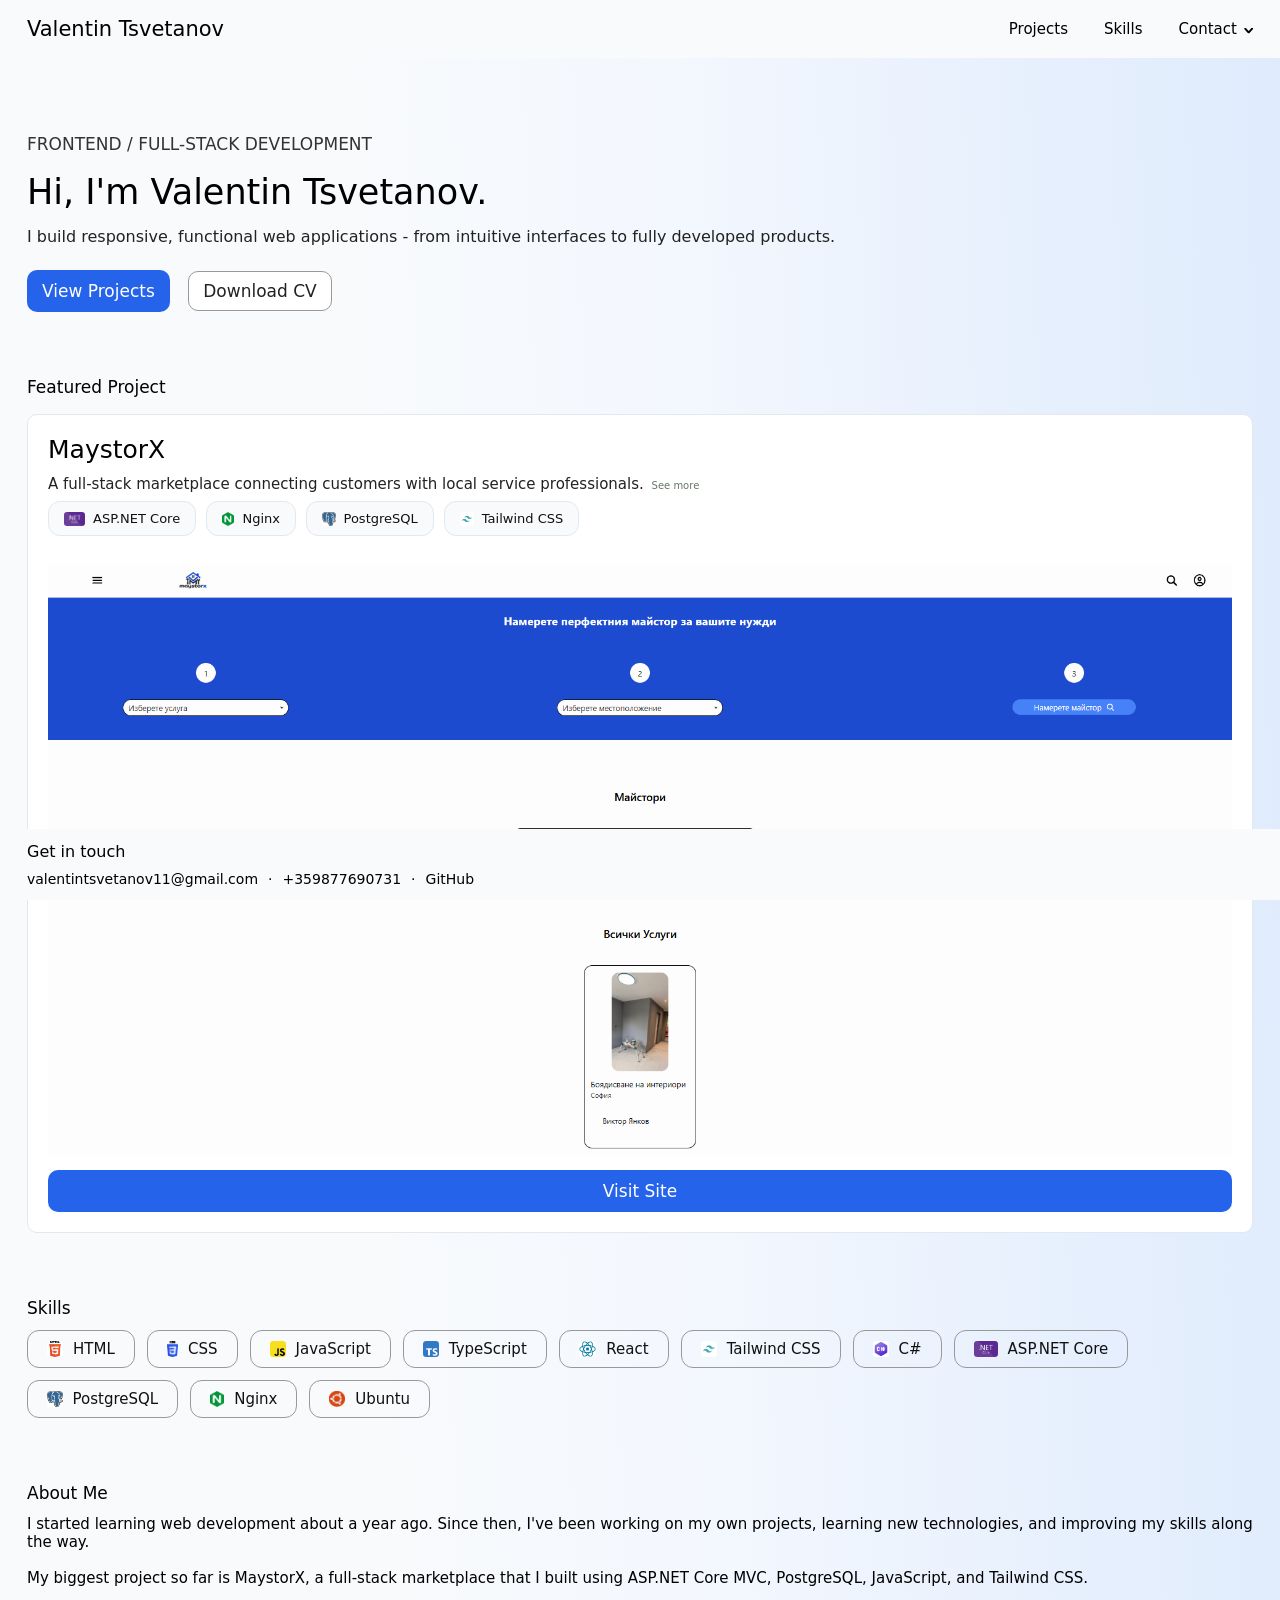
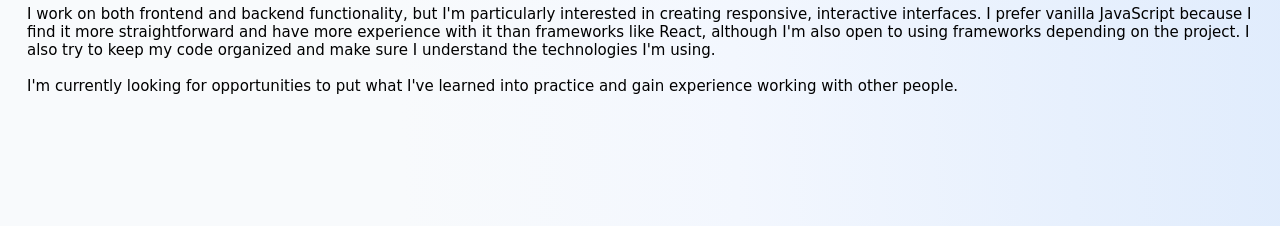
<file: index.html>
<!DOCTYPE html>
<html>
  <head>
    <title>Hi, I'm Valentin Tsvetanov.</title>
    <meta charset="UTF-8">
    <meta name="viewport" content="width=device-width, initial-scale=1.0">
    <link rel="stylesheet" href="portfolio.css">
  </head>
  <body>
    <nav class="navbar-desktop">
      <div class="name-nav-buttons-c">
        <button class="name">Valentin Tsvetanov</button>
        <div class="nav-buttons-c">
          <button class="nav-button projects-button">Projects</button>
          <button class="nav-button skills-button">Skills</button>
          <button class="nav-button contact-dropdown-button">
            Contact
            <img class="dropdown-arrow-icon" src="Icons/dropdown_arrow_icon_L.svg">
          </button>
        </div>
      </div>
      <div class="contact-dropdown-c">
        <div class="contact-dropdown-info-c">
          Email:
          <button class="contact-dropdown-email-button contact-button">valentintsvetanov11@gmail.com</button>
        </div>
        <div class="contact-dropdown-info-c">
          Phone Number:
          <button class="contact-dropdown-email-button contact-button">+359877690731</button>
        </div>
        <div class="contact-dropdown-links-c"><p>·</p>
          <a class="contact-dropdown-github-link contact-link" href="https://github.com/Valentin-Cvetanov">GitHub</a>
          <!-- <a class="contact-dropdown-linkedin-link contact-link">LinkedIn</a> -->
        </div>
      </div>
    </nav>

    <nav class="navbar-mobile">
      <div class="name-menu-button-c">
        <button class="name">Valentin Tsvetanov</button>
        <button class="toggle-menu-button">
          <img class="menu-icon" src="Icons/menu_icon_L.svg">
        </button>
      </div>
    </nav>

    <nav class="menu-mobile">
      <div class="menu-c">
        <button class="menu-button menu-projects-button">
          Projects
          <img class="menu-arrow-icon" src="Icons/dropdown_arrow_icon_L.svg">
        </button>
        <button class="menu-button menu-skills-button">
          Skills
          <img class="menu-arrow-icon" src="Icons/dropdown_arrow_icon_L.svg">
        </button>
        <button class="menu-button menu-contact-toggle-button">
          Contact
          <img class="menu-arrow-icon" src="Icons/dropdown_arrow_icon_L.svg">
        </button>
        <div class="menu-contact-c">
          <div class="menu-contact-info-c">
            Email:
            <button class="menu-contact-email-button contact-button">valentintsvetanov11@gmail.com</button>
          </div>
          <div class="menu-contact-info-c">
            Phone Number:
            <button class="menu-contact-phone-number-button contact-button">+359877690731</button>
          </div>
          <div class="menu-contact-links-c">
            <a class="contact-dropdown-github-link contact-link" href="https://github.com/Valentin-Cvetanov">GitHub</a>
            <!-- <a class="menu-contact-linkedin-link contact-link">LinkedIn</a> -->
          </div>
        </div>
      </div>
    </nav>
    <main>
      <div class="main-content-c">
        
        <div class="introduction-c">
          <p class="introduction-development-label">FRONTEND / FULL-STACK DEVELOPMENT</p>
          <h1 class="introduction-heading">Hi, I'm Valentin Tsvetanov.</h1>
          <p class="introduction-description">I build responsive, functional web applications - from intuitive interfaces to fully developed products.</p>
          <div class="introduction-buttons-c">
            <button class="introduction-projects-button">View Projects</button>
            <a class="introduction-CV-link" href="Others/CV.pdf" download="Valentin_Tsvetanov_CV_EN.pdf">Download CV</a>
          </div>
        </div>


        <div class="featured-project-heading-c">
          <h2 class="featured-project-heading">Featured Project</h2>
          <div class="featured-project-c">
            <p class="featured-project-name">MaystorX</p>
            <p class="featured-project-description">A full-stack marketplace connecting customers with local service professionals.
              <button class="featured-project-description-see-more-button">See more</button><br>
              <span class="featured-project-description-additional-text">
                The platform allows professionals to create and manage service listings, while customers can discover services through location-based search and filtering.<br><br>
                Built with ASP.NET Core MVC, PostgreSQL, Tailwind CSS, and JavaScript, the application features cookie-based authentication, email and SMS verification through Brevo, image uploads with compression and optimization, AI-assisted listing descriptions, and dedicated profiles for service professionals.<br><br>
                The application is deployed on a Linux VPS using Nginx as a reverse proxy, with HTTPS enabled for secure communication.
                <button class="featured-project-description-see-less-button">See less</button>
              </span>
            </p>
            <div class="featured-project-technologies-c">
              <div class="featured-project-technology">
                <img class="featured-project-technology-icon" src="Icons/asp.net_core_icon.png">
                ASP.NET Core
              </div>
              <div class="featured-project-technology">
                <img class="featured-project-technology-icon" src="Icons/nginx_icon.png">
                Nginx
              </div>
              <div class="featured-project-technology">
                <img class="featured-project-technology-icon" src="Icons/postgresql_icon.png">
                PostgreSQL
              </div>
              <div class="featured-project-technology">
                <img class="featured-project-technology-icon" src="Icons/tailwind_css_icon.png">
                Tailwind CSS
              </div>
            </div>
            <img class="featured-project-screenshot" src="Images/maystorx_screenshot.PNG">
            <a class="featured-project-site-link" href="https://maystorx.com">Visit Site</a>
            <div class="featured-project-screenshot-modal">
              <img class="featured-project-screenshot-modal-screenshot" src="Images/maystorx_screenshot.PNG">
              <a class="featured-project-screenshot-modal-site-link" href="https://maystorx.com">Visit Site</a>
            </div>
          </div>
        </div>
        
        <div class="skills-c">
          <h2 class="skills-heading">Skills</h2>
          <div class="skills-technologies-c">
            <div class="skills-technology">
              <img class="skills-technology-icon" src="Icons/html_icon.png">
              HTML
            </div>
            <div class="skills-technology">
              <img class="skills-technology-icon" src="Icons/css_icon.png">
              CSS
            </div>
            <div class="skills-technology">
              <img class="skills-technology-icon" src="Icons/javascript_icon.png">
              JavaScript
            </div>
            <div class="skills-technology">
              <img class="skills-technology-icon" src="Icons/typescript_icon.png">
              TypeScript
            </div>
            <div class="skills-technology">
              <img class="skills-technology-icon" src="Icons/react_icon.png">
              React
            </div>
            <div class="skills-technology">
              <img class="skills-technology-icon" src="Icons/tailwind_css_icon.png">
              Tailwind CSS
            </div>
            <div class="skills-technology">
              <img class="skills-technology-icon" src="Icons/csharp_icon.png">
              C#
            </div>
            <div class="skills-technology">
              <img class="skills-technology-icon" src="Icons/asp.net_core_icon.png">
              ASP.NET Core
            </div>
            <div class="skills-technology">
              <img class="skills-technology-icon" src="Icons/postgresql_icon.png">
              PostgreSQL
            </div>
            <div class="skills-technology">
              <img class="skills-technology-icon" src="Icons/nginx_icon.png">
              Nginx
            </div>
            <div class="skills-technology">
              <img class="skills-technology-icon" src="Icons/ubuntu_icon.png">
              Ubuntu
            </div>
          </div>
        </div>

        <div class="about-me-c">
          <h2 class="about-me-heading">About Me</h2>
          <p class="about-me-description">I started learning web development about a year ago. Since then, I've been working on my own projects, learning new technologies, and improving my skills along the way.<br><br>
          My biggest project so far is MaystorX, a full-stack marketplace that I built using ASP.NET Core MVC, PostgreSQL, JavaScript, and Tailwind CSS.<br><br>
          I work on both frontend and backend functionality, but I'm particularly interested in creating responsive, interactive interfaces. I prefer vanilla JavaScript because I find it more straightforward and have more experience with it than frameworks like React, although I'm also open to using frameworks depending on the project. I also try to keep my code organized and make sure I understand the technologies I'm using.<br><br>
          I'm currently looking for opportunities to put what I've learned into practice and gain experience working with other people.</p>
        </div>
      </div>
    </main>

    <footer>
      <div class="contact-heading-c">
        <h3 class="contact-heading">Get in touch</h3>
        <div class="contact-c">
          <button class="contact-email contact-button">valentintsvetanov11@gmail.com</button><p>·</p>
          <button class="contact-phone-number contact-button">+359877690731</button><p>·</p>
          <a class="contact-dropdown-github-link contact-link" href="https://github.com/Valentin-Cvetanov">GitHub</a>
          <!-- <a class="contact-linkedin-link contact-link">LinkedIn</a> -->
        </div>
      </div>
    </footer>

    <script src="js/portfolio_nav_buttons.js"></script>
    <script src="js/portfolio_main.js"></script>
  </body>
</html>
</file>
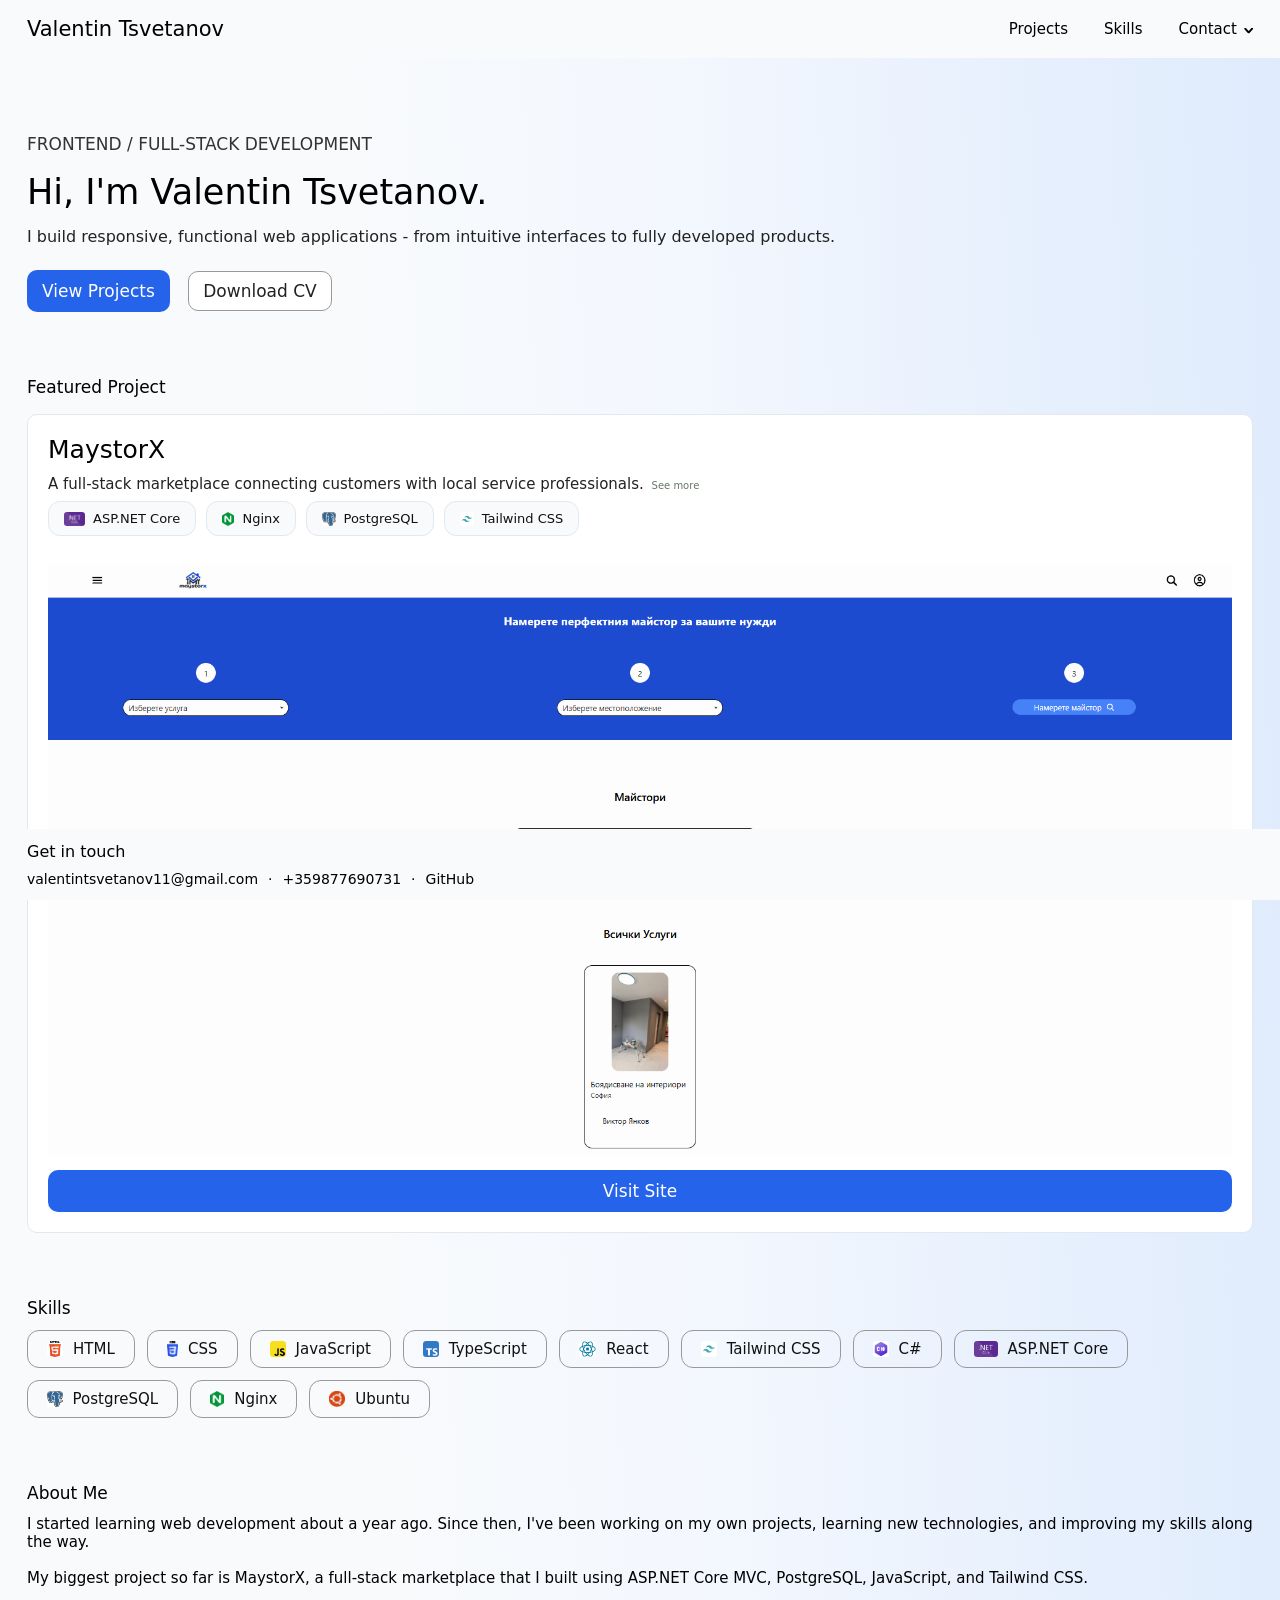
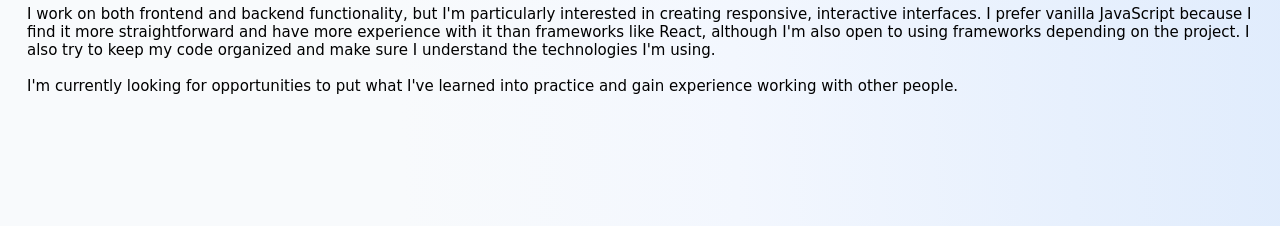
<file: portfolio.html>
<!DOCTYPE html>
<html>
  <head>
    <title>Hi, I'm Valentin Tsvetanov.</title>
    <meta charset="UTF-8">
    <meta name="viewport" content="width=device-width, initial-scale=1.0">
    <link rel="stylesheet" href="portfolio.css">
  </head>
  <body>
    <nav class="navbar-desktop">
      <div class="name-nav-buttons-c">
        <button class="name">Valentin Tsvetanov</button>
        <div class="nav-buttons-c">
          <button class="nav-button projects-button">Projects</button>
          <button class="nav-button skills-button">Skills</button>
          <button class="nav-button contact-dropdown-button">
            Contact
            <img class="dropdown-arrow-icon" src="Icons/dropdown_arrow_icon_L.svg">
          </button>
        </div>
      </div>
      <div class="contact-dropdown-c">
        <div class="contact-dropdown-info-c">
          Email:
          <button class="contact-dropdown-email-button contact-button">valentintsvetanov11@gmail.com</button>
        </div>
        <div class="contact-dropdown-info-c">
          Phone Number:
          <button class="contact-dropdown-email-button contact-button">+359877690731</button>
        </div>
        <div class="contact-dropdown-links-c"><p>·</p>
          <a class="contact-dropdown-github-link contact-link" href="https://github.com/Valentin-Cvetanov">GitHub</a>
          <!-- <a class="contact-dropdown-linkedin-link contact-link">LinkedIn</a> -->
        </div>
      </div>
    </nav>

    <nav class="navbar-mobile">
      <div class="name-menu-button-c">
        <button class="name">Valentin Tsvetanov</button>
        <button class="toggle-menu-button">
          <img class="menu-icon" src="Icons/menu_icon_L.svg">
        </button>
      </div>
    </nav>

    <nav class="menu-mobile">
      <div class="menu-c">
        <button class="menu-button menu-projects-button">
          Projects
          <img class="menu-arrow-icon" src="Icons/dropdown_arrow_icon_L.svg">
        </button>
        <button class="menu-button menu-skills-button">
          Skills
          <img class="menu-arrow-icon" src="Icons/dropdown_arrow_icon_L.svg">
        </button>
        <button class="menu-button menu-contact-toggle-button">
          Contact
          <img class="menu-arrow-icon" src="Icons/dropdown_arrow_icon_L.svg">
        </button>
        <div class="menu-contact-c">
          <div class="menu-contact-info-c">
            Email:
            <button class="menu-contact-email-button contact-button">valentintsvetanov11@gmail.com</button>
          </div>
          <div class="menu-contact-info-c">
            Phone Number:
            <button class="menu-contact-phone-number-button contact-button">+359877690731</button>
          </div>
          <div class="menu-contact-links-c">
            <a class="contact-dropdown-github-link contact-link" href="https://github.com/Valentin-Cvetanov">GitHub</a>
            <!-- <a class="menu-contact-linkedin-link contact-link">LinkedIn</a> -->
          </div>
        </div>
      </div>
    </nav>
    <main>
      <div class="main-content-c">
        
        <div class="introduction-c">
          <p class="introduction-development-label">FRONTEND / FULL-STACK DEVELOPMENT</p>
          <h1 class="introduction-heading">Hi, I'm Valentin Tsvetanov.</h1>
          <p class="introduction-description">I build responsive, functional web applications - from intuitive interfaces to fully developed products.</p>
          <div class="introduction-buttons-c">
            <button class="introduction-projects-button">View Projects</button>
            <a class="introduction-CV-link" href="Others/CV.pdf" download="Valentin_Tsvetanov_CV_EN.pdf">Download CV</a>
          </div>
        </div>


        <div class="featured-project-heading-c">
          <h2 class="featured-project-heading">Featured Project</h2>
          <div class="featured-project-c">
            <p class="featured-project-name">MaystorX</p>
            <p class="featured-project-description">A full-stack marketplace connecting customers with local service professionals.
              <button class="featured-project-description-see-more-button">See more</button><br>
              <span class="featured-project-description-additional-text">
                The platform allows professionals to create and manage service listings, while customers can discover services through location-based search and filtering.<br><br>
                Built with ASP.NET Core MVC, PostgreSQL, Tailwind CSS, and JavaScript, the application features cookie-based authentication, email and SMS verification through Brevo, image uploads with compression and optimization, AI-assisted listing descriptions, and dedicated profiles for service professionals.<br><br>
                The application is deployed on a Linux VPS using Nginx as a reverse proxy, with HTTPS enabled for secure communication.
                <button class="featured-project-description-see-less-button">See less</button>
              </span>
            </p>
            <div class="featured-project-technologies-c">
              <div class="featured-project-technology">
                <img class="featured-project-technology-icon" src="Icons/asp.net_core_icon.png">
                ASP.NET Core
              </div>
              <div class="featured-project-technology">
                <img class="featured-project-technology-icon" src="Icons/nginx_icon.png">
                Nginx
              </div>
              <div class="featured-project-technology">
                <img class="featured-project-technology-icon" src="Icons/postgresql_icon.png">
                PostgreSQL
              </div>
              <div class="featured-project-technology">
                <img class="featured-project-technology-icon" src="Icons/tailwind_css_icon.png">
                Tailwind CSS
              </div>
            </div>
            <img class="featured-project-screenshot" src="Images/maystorx_screenshot.PNG">
            <a class="featured-project-site-link" href="https://maystorx.com">Visit Site</a>
            <div class="featured-project-screenshot-modal">
              <img class="featured-project-screenshot-modal-screenshot" src="Images/maystorx_screenshot.PNG">
              <a class="featured-project-screenshot-modal-site-link" href="https://maystorx.com">Visit Site</a>
            </div>
          </div>
        </div>
        
        <div class="skills-c">
          <h2 class="skills-heading">Skills</h2>
          <div class="skills-technologies-c">
            <div class="skills-technology">
              <img class="skills-technology-icon" src="Icons/html_icon.png">
              HTML
            </div>
            <div class="skills-technology">
              <img class="skills-technology-icon" src="Icons/css_icon.png">
              CSS
            </div>
            <div class="skills-technology">
              <img class="skills-technology-icon" src="Icons/javascript_icon.png">
              JavaScript
            </div>
            <div class="skills-technology">
              <img class="skills-technology-icon" src="Icons/typescript_icon.png">
              TypeScript
            </div>
            <div class="skills-technology">
              <img class="skills-technology-icon" src="Icons/react_icon.png">
              React
            </div>
            <div class="skills-technology">
              <img class="skills-technology-icon" src="Icons/tailwind_css_icon.png">
              Tailwind CSS
            </div>
            <div class="skills-technology">
              <img class="skills-technology-icon" src="Icons/csharp_icon.png">
              C#
            </div>
            <div class="skills-technology">
              <img class="skills-technology-icon" src="Icons/asp.net_core_icon.png">
              ASP.NET Core
            </div>
            <div class="skills-technology">
              <img class="skills-technology-icon" src="Icons/postgresql_icon.png">
              PostgreSQL
            </div>
            <div class="skills-technology">
              <img class="skills-technology-icon" src="Icons/nginx_icon.png">
              Nginx
            </div>
            <div class="skills-technology">
              <img class="skills-technology-icon" src="Icons/ubuntu_icon.png">
              Ubuntu
            </div>
          </div>
        </div>

        <div class="about-me-c">
          <h2 class="about-me-heading">About Me</h2>
          <p class="about-me-description">I started learning web development about a year ago. Since then, I've been working on my own projects, learning new technologies, and improving my skills along the way.<br><br>
          My biggest project so far is MaystorX, a full-stack marketplace that I built using ASP.NET Core MVC, PostgreSQL, JavaScript, and Tailwind CSS.<br><br>
          I work on both frontend and backend functionality, but I'm particularly interested in creating responsive, interactive interfaces. I prefer vanilla JavaScript because I find it more straightforward and have more experience with it than frameworks like React, although I'm also open to using frameworks depending on the project. I also try to keep my code organized and make sure I understand the technologies I'm using.<br><br>
          I'm currently looking for opportunities to put what I've learned into practice and gain experience working with other people.</p>
        </div>
      </div>
    </main>

    <footer>
      <div class="contact-heading-c">
        <h3 class="contact-heading">Get in touch</h3>
        <div class="contact-c">
          <button class="contact-email contact-button">valentintsvetanov11@gmail.com</button><p>·</p>
          <button class="contact-phone-number contact-button">+359877690731</button><p>·</p>
          <a class="contact-dropdown-github-link contact-link" href="https://github.com/Valentin-Cvetanov">GitHub</a>
          <!-- <a class="contact-linkedin-link contact-link">LinkedIn</a> -->
        </div>
      </div>
    </footer>

    <script src="js/portfolio_nav_buttons.js"></script>
    <script src="js/portfolio_main.js"></script>
  </body>
</html>
</file>
<file: portfolio.css>
/* Colors */

:root{
  --background-color: #F8FAFC;
  --primary-border-color: #999;
  --secondary-border-color: #E2E8F0;
  --button-primary-background-color: #2563EB;

  --primary-hover-color: #F1F5F9;
  --secondary-hover-color: #1F59DF;
  --primary-active-color: #E2E8F0;
  --secondary-active-color: #194DD0;
}



/*  General  */

html, body, h1, h2, h3, p{
  margin: 0;
}
body{
  background: linear-gradient(
    88deg,
    #F8FAFC 30%,
    #F3F7FE 55%,
    #E7F0FD 80%,
    #DBE9FC 110%
);
}
html, body, div, p, a, button{
  cursor: default;
  font-family: system-ui, -apple-system, "Segoe UI", Roboto, Arial, sans-serif;
  padding: 0;
  border: 0;
  background-color: transparent;
  font-family: system-ui, -apple-system, "Segoe UI", Roboto, Arial, sans-serif;
  -webkit-tap-highlight-color: transparent;
  transition: all 0.26s ease;
}
a, button{
  cursor: pointer;
}
a{
  color: black;
  text-decoration: none;
}



/* Desktop */

@media (min-width: 768px){
  .navbar-mobile{
    display: none;
  }
  .name-nav-buttons-c{
    position: fixed;
    top: 0;
    inset-inline: 0;

    display: flex;
    justify-content: space-between;
    align-items: center;

    padding: 17px 27px;

    background-color: var(--background-color);
  }
  .name{
    font-size: 21px;
  }
  .nav-buttons-c{
    display: flex;
    justify-content: center;
    align-items: center;
    gap: 36px;
  }
  .nav-button{
    font-size: 15px;
  }
  .contact-dropdown-button{
    display: flex;
    justify-content: center;
    align-items: center;
    gap: 7px;
  }
  .dropdown-arrow-icon{
    height: 5.5px;
    rotate: 180deg;

    margin-top: 2.5px;
  }
  .contact-dropdown-c{
    position: fixed;
    top: 62px;
    right: 0;

    width: 600px;
    
    display: none;
    flex-direction: column;
    justify-content: center;
    align-items: center;
    gap: 17px;

    padding: 16px;

    border: 1px solid #CBD5E1;
    border-radius: 13px;

    background-color: white;
  }
  .contact-dropdown-info-c{
    width: 100%;
    box-sizing: border-box;

    display: flex;
    justify-content: space-between;
    align-items: center;
    
    font-size: 14px;

    button{
      font-size: 14px;
    }
  }
  .contact-dropdown-links-c{
    display: flex;
    justify-content: center;
    align-items: center;
    gap: 10px;

    font-size: 14px;
  }

  .menu-c{
    display: none;
  }


  .main-content-c{
    display: flex;
    flex-direction: column;
    justify-content: center;
    align-items: start;
    gap: 65px;

    margin-block: 134px 131px;

    padding-inline: 27px;
  }

  .introduction-c{
    display: flex;
    flex-direction: column;
    justify-content: center;
    align-items: start;
  }
  .introduction-development-label{
    margin-bottom: 18px;

    font-size: 17px;
    color: #333;
  }
  .introduction-heading{
    margin-bottom: 15px;

    font-size: 35px;
    font-weight: 400;
  }
  .introduction-description{
    margin-bottom: 24px;

    font-size: 16px;
    color: #222;
  }
  .introduction-buttons-c{
    display: flex;
    justify-content: center;
    align-items: center;
    gap: 18px;
  }
  .introduction-projects-button{
    padding: 11px 15px;

    border-radius: 10px;

    font-size: 17px;
    color: white;
    background-color: var(--button-primary-background-color);
  }
  .introduction-CV-link{
    padding: 9px 14.5px;

    border: 1px solid var(--primary-border-color);
    border-radius: 10px;

    font-size: 17px;
    color: #222;
    background-color: white;
  }


  .featured-project-heading-c{
    width: 100%;
    box-sizing: border-box;

    display: flex;
    flex-direction: column;
    justify-content: center;
    align-items: start;
    gap: 17px;
  }
  .featured-project-heading{
    font-size: 17px;
    font-weight: 400;
  }
  .featured-project-c{
    width: 100%;
    box-sizing: border-box;
    
    display: flex;
    flex-direction: column;
    justify-content: center;
    align-items: start;

    padding: 20px;

    border: 1px solid var(--secondary-border-color);
    border-radius: 10px;

    background-color: white;
  }
  .featured-project-name{
    margin-bottom: 11px;

    font-size: 25px;
  }
  .featured-project-description{
    margin-bottom: 8px;

    font-size: 15px;
    color: #222;
  }
  .featured-project-description-see-more-button, .featured-project-description-see-less-button{
    margin-left: 3px;

    font-size: 10px;
    color: #676;
  }
  .featured-project-description-additional-text{
    display: none;
    opacity: 0;
  }
  .featured-project-technologies-c{
    display: flex;
    flex-wrap: wrap;
    justify-content: start;
    align-items: center;
    gap: 10px;

    margin-bottom: 27px;
  }
  .featured-project-technology{
    display: flex;
    justify-content: center;
    align-items: center;
    gap: 8px;

    padding: 9px 15px;

    border: 1px solid var(--secondary-border-color);
    border-radius: 12px;

    font-size: 13px;
    color: #111;
    background-color: var(--background-color);
  }
  .featured-project-technology-icon{
    height: 14px;
    
    border-radius: 3px;
  }
  .featured-project-screenshot{
    width: 100%;
    box-sizing: border-box;

    cursor: pointer;

    margin-bottom: 13px;
  }
  .featured-project-site-link{
    width: 100%;
    box-sizing: border-box;
    
    display: flex;
    justify-content: center;
    align-items: center;
    
    padding-block: 11px;

    border-radius: 10px;

    font-size: 17px;
    color: white;
    text-decoration: none;
    background-color: var(--button-primary-background-color);
  }
  .featured-project-screenshot-modal{
    position: fixed;
    inset: 0;
    z-index: 5;

    overflow: hidden;
    overflow-y: auto;
    overscroll-behavior-y: contain;

    display: none;
    flex-direction: column;
    justify-content: center;
    align-items: center;

    background-color: rgb(0, 0, 0, 0.7);
  }
  .featured-project-screenshot-modal-screenshot{
    width: 95%;

    border-radius: 13px;
  }
  .featured-project-screenshot-modal-site-link{
    display: none;
  }


  .skills-c{
    display: flex;
    flex-direction: column;
    justify-content: center;
    align-items: start;
    gap: 12px;
  }
  .skills-heading{
    font-size: 17px;
    font-weight: 400;
  }
  .skills-technologies-c{
    display: flex;
    flex-wrap: wrap;
    justify-content: start;
    align-items: center;
    gap: 12px;
  }
  .skills-technology{
    display: flex;
    justify-content: center;
    align-items: center;
    gap: 10px;

    padding: 9px 19px;

    border: 1px solid var(--primary-border-color);
    border-radius: 12px;

    font-size: 15px;
    color: #111;
  }
  .skills-technology-icon{
    height: 16px;
    border-radius: 3.3px;
  }


  .about-me-c{
    display: flex;
    flex-direction: column;
    justify-content: center;
    align-items: start;
    gap: 12px;
  }
  .about-me-heading{
    font-size: 17px;
    font-weight: 400;
  }
  .about-me-description{
    font-size: 15px;
  }
  .about-me-description-br-mobile{
    line-height: 1px;
  }

  
  .contact-heading-c{
    position: fixed;
    bottom: 0;
    inset-inline: 0;

    display: flex;
    flex-direction: column;
    justify-content: center;
    align-items: start;
    gap: 10px;

    padding: 13px 27px;

    background-color: var(--background-color);
  }
  .contact-heading{
    font-size: 16px;
    font-weight: 400;
  }
  .contact-c{
    display: flex;
    justify-content: center;
    align-items: center;
    gap: 10px;

    font-size: 14px;

    button{
      font-size: 14px;
    }
  }
}



/* Mobile */

@media (max-width: 767px){
  .navbar-desktop{
    display: none;
  }
  .name-menu-button-c{
    position: fixed;
    top: 0;
    inset-inline: 0;
    z-index: 3;

    display: flex;
    justify-content: space-between;
    align-items: center;

    padding: 12.5px 16px;
    
    background-color: var(--background-color);
  }
  .name{
    font-size: 16px;
  }
  .toggle-menu-button{
    height: 15.5px;
    width: 15.5px;
  }
  .menu-icon{
    height: 100%;
    width: 100%;
  }

  .menu-c{
    position: fixed;
    inset: 0;
    z-index: 1;

    box-sizing: border-box;
    overflow: hidden;
    overflow-y: auto;
    overscroll-behavior-y: contain;

    display: none;
    flex-direction: column;
    justify-content: start;
    align-items: center;

    background-color: var(--background-color);
  }
  .menu-button{
    width: 100%;
    box-sizing: border-box;

    display: flex;
    justify-content: space-between;
    align-items: center;

    padding: 13px 16px;

    font-size: 14px !important;
  }
  .menu-contact-toggle-button{
    margin-bottom: 5px;
  }
  .menu-arrow-icon{
    height: 6px;
    rotate: 90deg;
  }
  .menu-contact-c{
    width: 100%;
    box-sizing: border-box;
    overflow: hidden;

    display: none;
    flex-direction: column;
    justify-content: center;
    align-items: center;
    gap: 14px;

    padding-inline: 16px;

    font-size: 12px;

    button{
      font-size: 12px;
    }
  }
  .menu-contact-info-c{
    width: 100%;
    box-sizing: border-box;

    display: flex;
    justify-content: space-between;
    align-items: center;
  }
  .menu-contact-links-c{
    display: flex;
    justify-content: center;
    align-items: center;
    gap: 8px;
  }


  .main-content-c{
    display: flex;
    flex-direction: column;
    justify-content: center;
    align-items: start;
    gap: 56px;

    margin-block: 88px 125px;

    padding-inline: 16px;
  }

  .introduction-c{
    display: flex;
    flex-direction: column;
    justify-content: center;
    align-items: start;
  }
  .introduction-development-label{
    margin-bottom: 18px;

    font-size: 14px;
    color: #333;
  }
  .introduction-heading{
    margin-bottom: 14px;

    font-size: 29px;
    font-weight: 400;
  }
  .introduction-description{
    margin-bottom: 22px;

    font-size: 13px;
    color: #222;
  }
  .introduction-buttons-c{
    display: flex;
    justify-content: center;
    align-items: center;
    gap: 14px;
  }
  .introduction-projects-button{
    padding: 10px 12px;

    border-radius: 9px;

    font-size: 14px;
    color: white;
    background-color: var(--button-primary-background-color);
  }
  .introduction-CV-link{
    padding: 10px 12px;

    border: 1px solid var(--primary-border-color);
    border-radius: 9px;

    font-size: 14px;
    color: #222;
    background-color: white;
  }


  .featured-project-heading-c{
    width: 100%;
    box-sizing: border-box;

    display: flex;
    flex-direction: column;
    justify-content: center;
    align-items: start;
    gap: 14px;
  }
  .featured-project-heading{
    font-size: 14px;
    font-weight: 400;
  }
  .featured-project-c{
    width: 100%;
    box-sizing: border-box;
    
    display: flex;
    flex-direction: column;
    justify-content: center;
    align-items: start;

    padding: 15px;

    border: 1px solid var(--secondary-border-color);
    border-radius: 10px;

    background-color: white;
  }
  .featured-project-name{
    margin-bottom: 10px;

    font-size: 18px;
  }
  .featured-project-description{
    margin-bottom: 10px;
    
    font-size: 13px;
    color: #222;
  }
  .featured-project-description-see-more-button, .featured-project-description-see-less-button{
    margin-left: 2.5px;

    font-size: 9px;
    color: #676;
  }
  .featured-project-description-additional-text{
    display: none;
    opacity: 0;
  }
  .featured-project-technologies-c{
    display: flex;
    flex-wrap: wrap;
    justify-content: start;
    align-items: center;
    gap: 9px;

    margin-bottom: 22px;
  }
  .featured-project-technology{
    display: flex;
    justify-content: center;
    align-items: center;
    gap: 6px;

    padding: 8px 13px;
    
    border: 1px solid var(--secondary-border-color);
    border-radius: 10px;

    font-size: 11px;
    color: #111;
    background-color: var(--background-color);
  }
  .featured-project-technology-icon{
    height: 12px;
    border-radius: 2px;
  }
  .featured-project-screenshot{
    width: 100%;
    box-sizing: border-box;

    margin-bottom: 14px;
  }
  .featured-project-site-link{
    width: 100%;
    box-sizing: border-box;

    display: flex;
    justify-content: center;
    align-items: center;
    
    padding-block: 10px;

    border-radius: 9px;

    font-size: 14px;
    color: white;
    text-decoration: none;
    background-color: var(--button-primary-background-color);
  }
  .featured-project-screenshot-modal{
    position: fixed;
    inset: 0;
    z-index: 5;

    overflow: hidden;
    overflow-y: auto;
    overscroll-behavior-y: contain;

    display: none;
    flex-direction: column;
    justify-content: center;
    align-items: center;
    gap: 14px;

    background-color: rgb(0, 0, 0, 0.7);
  }
  .featured-project-screenshot-modal-screenshot{
    width: 95%;

    border-radius: 9px;
  }
  .featured-project-screenshot-modal-site-link{
    width: 95%;
    box-sizing: border-box;

    display: flex;
    justify-content: center;
    align-items: center;
    
    padding-block: 9px;

    border: 1px solid #FFF4E0;
    border-radius: 10px;
    
    font-size: 14px;
    color: #FFF4E0;
  }


  .skills-c{
    display: flex;
    flex-direction: column;
    justify-content: center;
    align-items: start;
    gap: 14px;
  }
  .skills-heading{
    font-size: 14px;
    font-weight: 400;
  }
  .skills-technologies-c{
    display: flex;
    flex-wrap: wrap;
    justify-content: start;
    align-items: center;
    gap: 10px;
  }
  .skills-technology{
    display: flex;
    justify-content: center;
    align-items: center;
    gap: 8px;

    padding: 8px 13px;

    border: 1px solid var(--primary-border-color);
    border-radius: 10px;
    
    font-size: 12px;
    color: #111;
  }
  .skills-technology-icon{
    height: 13px;
    border-radius: 2px;
  }


  .about-me-c{
    display: flex;
    flex-direction: column;
    justify-content: center;
    align-items: start;
    gap: 14px;
  }
  .about-me-heading{
    font-size: 14px;
    font-weight: 400;
  }
  .about-me-description{
    font-size: 12px;
  }


  .contact-heading-c{
    position: fixed;
    bottom: 0;
    inset-inline: 0;

    display: flex;
    flex-direction: column;
    justify-content: center;
    align-items: start;
    gap: 14px;

    padding: 10px 16px;

    background-color: var(--background-color);
  }
  .contact-heading{
    font-size: 13px;
    font-weight: 400;
  }
  .contact-c{
    display: flex;
    flex-wrap: wrap;
    justify-content: start;
    align-items: center;
    gap: 0 8px;

    font-size: 12px;

    button{
      font-size: 12px;
    }
  }
}



/* States */

@media (min-width: 768px){
  .introduction-CV-link:hover{
    background-color: var(--primary-hover-color);
  }
  .introduction-projects-button:hover, .featured-project-site-link:hover{
    background-color: var(--secondary-hover-color);
  }
  .contact-button:hover, .contact-link:hover{
    opacity: 0.87;
  }
}
.introduction-CV-link:active, .menu-button:active{
  background-color: var(--primary-active-color);
}
.introduction-projects-button:active, .featured-project-site-link:active{
  background-color: var(--secondary-active-color);
}
.contact-button:active, .contact-link:active{
  opacity: 0.75;
}



/* Transitions */

.contact-dropdown-c{
  transition: opacity 0.3s ease;
}
.menu-arrow-icon{
  transition: rotate 0.155s ease;
}
.featured-project-description-additional-text{
  transition: max-height 0.26s ease, opacity 0.26s ease;
}
</file>
